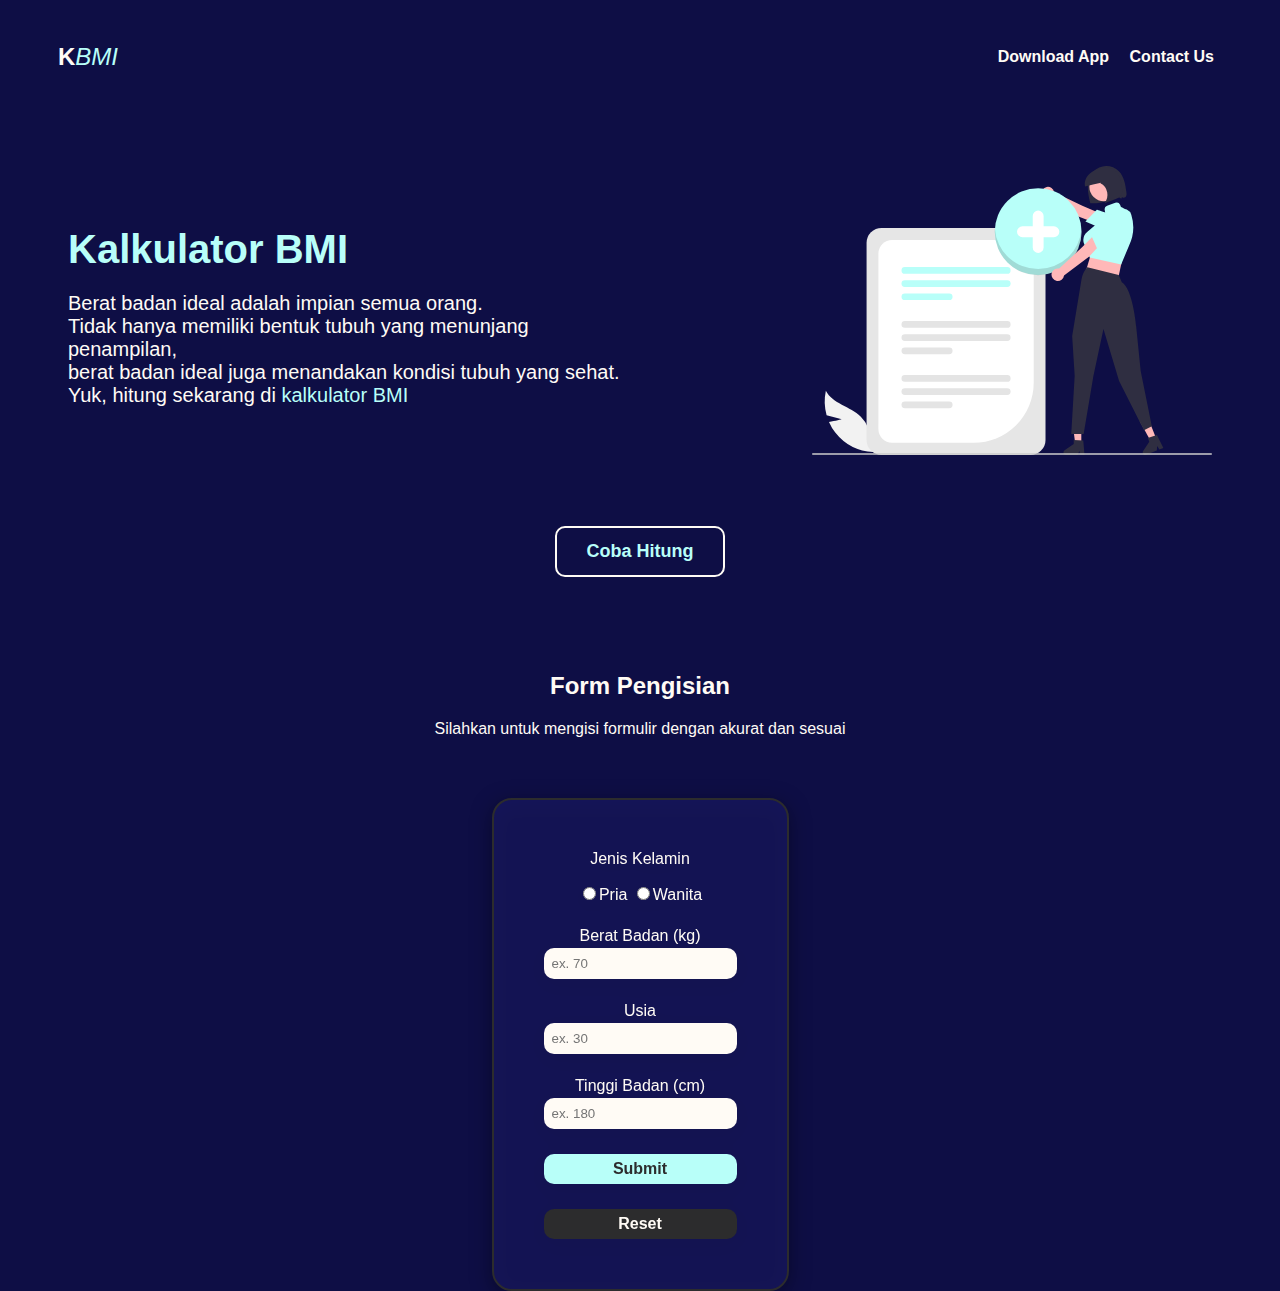
<file: index.html>
<!DOCTYPE html>
<html lang="en">
<head>
    <meta charset="UTF-8">
    <meta name="viewport" content="width=device-width, initial-scale=1.0">
    <title>Kalkulator | BMI</title>
    <link rel="stylesheet" href="css/style.css">
</head>
<body>
   
    <header>
        <h2 class="logo">K<span class="bmi-color">BMI</span></h2>
            <nav class="navbar">
                    <a href="#">Download App</a>
                    <a href="#">Contact Us</a>
            </nav>
        </section>
    </header>

    <main class="container">
        <section class="description">
            <div class="title-desc">
                <h2>Kalkulator BMI</h2>
                <p>Berat badan ideal adalah impian semua orang.<br> Tidak hanya memiliki bentuk tubuh yang menunjang penampilan, <br> berat badan ideal juga  menandakan kondisi tubuh yang sehat. <br> Yuk, hitung sekarang di <span class="p-color">kalkulator BMI</span></p>
            </div>
            <div class="title-img">
                <img src="/img/add-book-ilustration.svg" width="70%" alt="">
            </div>    
            <div class="a-try">
                <a href="#try">Coba Hitung</a>
            </div>        
        </section>

        <div class="try-title">
            <h2>Form Pengisian</h2>
            <p>Silahkan untuk mengisi formulir dengan akurat dan sesuai</p>
        </div>
        
        <section id="try">
            <div class="form-content">
                <form action="" id="Addform" onsubmit="return validateForm()">
                    <div class="form-element">
                        <p>Jenis Kelamin</p>
                            <label for="jkp">  
                                <input type="radio" id="jkp" name="jk">Pria  
                            </label> 
                            <label for="jkw">    
                                <input type="radio" id="jkw" name="jk">Wanita
                            </label>      
                    </div>                
                    <div class="form-element">                                                                                                                                                              
                        <label for="bb">Berat Badan (kg)</label>  
                        <input type="number" id="bb" placeholder="ex. 70">         
                    </div>                         
                    <div class="form-element">                                                                                                                                                   
                        <label for="usia">Usia</label>   
                        <input type="number" id="usia" placeholder="ex. 30">  
                    </div>                           
                    <div class="form-element">                                                                                                                                                            
                        <label for="tb">Tinggi Badan (cm)</label>   
                        <input type="number" id="tb" placeholder="ex. 180">       
                    </div>
                    <div class="form-element">
                        <button class="form-btn" id="submit" type="button"><a href="#result">Submit</a></button>
                    </div>
                    <div class="form-element">
                        <button class="form-btn" id="submit" type="button"><a href="index.html">Reset</a></button>
                    </div>                                                                                                                                                                      
                </form>
            </div>
        </section>

        <div></div>
        <div></div>
        <div></div>
        <div></div>
        <div></div>
        <div></div>
        <section id="result">
              
            <div id="result-container">
            </div>
            
        </section>
    </main>

    <script src="js/script.js"></script>
</body>
</html>
</file>
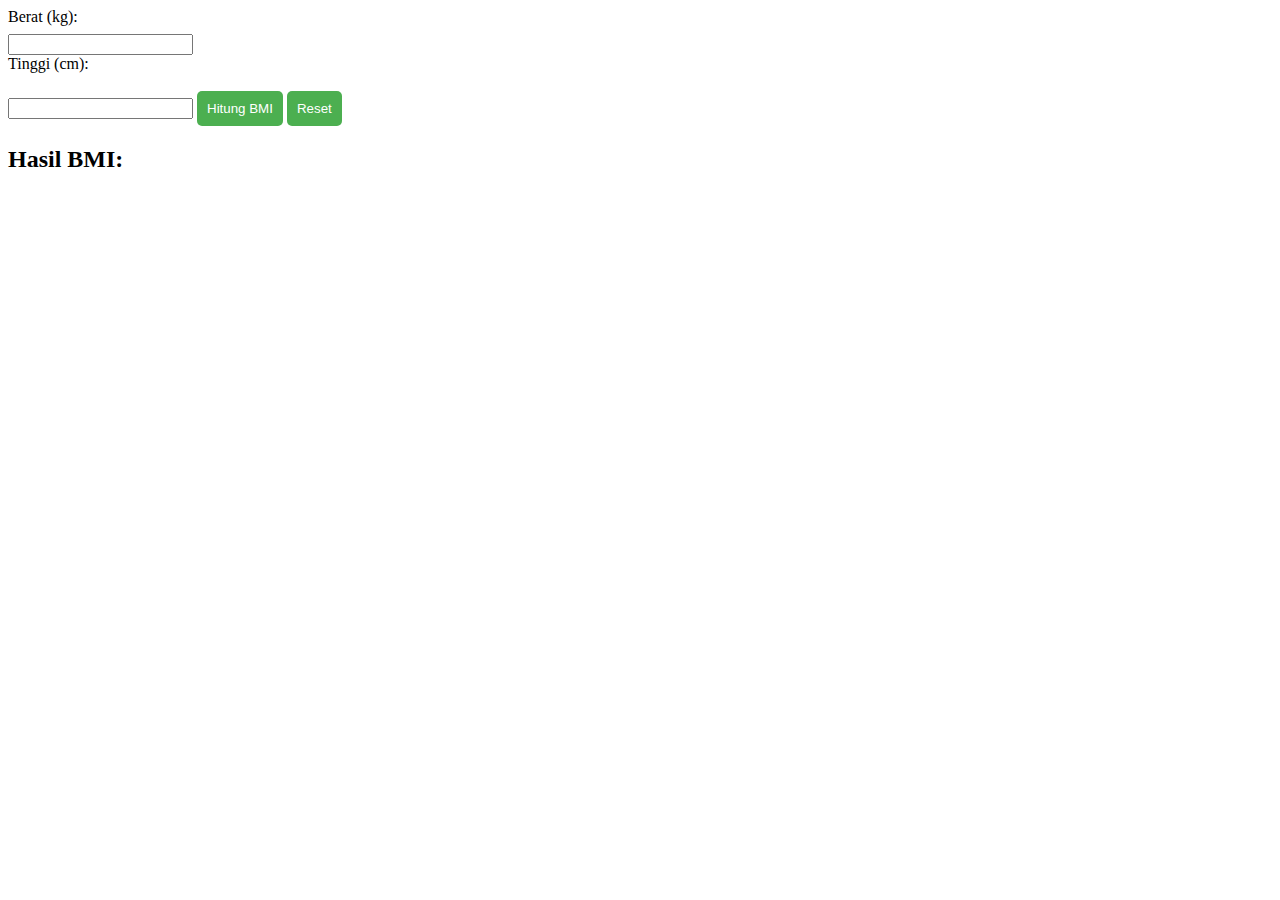
<file: coba.html>
<!DOCTYPE html>
<html lang="en">
<head>
    <meta charset="UTF-8">
    <meta name="viewport" content="width=device-width, initial-scale=1.0">
    <title>Kalkulator BMI</title>
    <style>
        label {
            display: block;
            margin-bottom: 8px;
        }

        button {
            padding: 10px;
            background-color: #4CAF50;
            color: white;
            border: none;
            border-radius: 5px;
            cursor: pointer;
            margin-top: 10px;
        }
    </style>
</head>
<body>

    <form id="bmiForm">
        <label for="weight">Berat (kg):</label>
        <input type="number" id="weight" name="weight" required>

        <label for="height">Tinggi (cm):</label>
        <input type="number" id="height" name="height" required>

        <button type="button" onclick="calculateBMI()">Hitung BMI</button>
        <button type="button" onclick="resetForm()">Reset</button>

        <h2>Hasil BMI:</h2>
        <p id="result"></p>
    </form>

    <script>
        function calculateBMI() {
            var weight = document.getElementById("weight").value;
            var height = document.getElementById("height").value;

            var xhr = new XMLHttpRequest();
            xhr.open("POST", "/calculate-bmi", true);
            xhr.setRequestHeader("Content-Type", "application/json");

            xhr.onreadystatechange = function () {
                if (xhr.readyState == 4 && xhr.status == 200) {
                    var response = JSON.parse(xhr.responseText);
                    displayResult(response.bmi);
                }
            };

            var data = JSON.stringify({ weight: weight, height: height });
            xhr.send(data);
        }

        function resetForm() {
            document.getElementById("bmiForm").reset();
            document.getElementById("result").innerHTML = "";
        }

        function displayResult(bmi) {
            var resultElement = document.getElementById("result");
            resultElement.innerHTML = "BMI: " + bmi.toFixed(2);
        }
    </script>

</body>
</html>
</file>
<file: css/style.css>
html {
	scroll-behavior: smooth;
}

body{
	background: rgb(14, 14, 69);
    font-family: 'Gill Sans', 'Gill Sans MT', Calibri, 'Trebuchet MS', sans-serif;
}

header {
    display: flex;
    justify-content: space-between;
    align-items: center;
    color: #FFFBF5;
    padding: 15px 50px;   
}

.navbar a {
    text-decoration: none;
    font-size: 16px;
    padding: 8px;
    border-radius: 25px;
    color: #FFFBF5;
    transition: background-color 0.3s ease-in;
    font-weight: bold;
 }

.bmi-color {
    font-style: italic;
    font-weight:lighter;
    color: #b8fff9;
}

.navbar a:hover {
    background-color: #FFFBF5;
    color: rgb(0, 12, 34);
    box-shadow: 9px 10px #00000048;
}

.description {
    display: grid;
    grid-template-columns: 50% 50%;
    align-items: center;
    color: #FFFBF5;
    margin: 0;
    padding: 60px;
}

.title-desc h2 {
    font-weight: 800;
    color: #b8fff9;
    font-size: 40px;
    margin-bottom: 10px;
}

.title-desc p {
    font-size: 20px;
}

.p-color {
    color: #b8fff9;
}

.title-img {
    display: grid;
    justify-items: end;
}

.a-try {
    display: grid;
    grid-column: 1 / span 2;
    margin: 15px;
    justify-items: center;
}

.a-try a {
    margin-top: 5%;
    padding: 13px 8px;
    width: 150px;
    border-radius: 10px;
    border: 2px solid #FFFBF5;
    background-color: rgb(14, 14, 69);
    font-size: large;
    transition: all 0.2s linear;
    color: #b8fff9;
    font-weight: 900;
    text-decoration: none;
    text-align: center;
}

.a-try a:hover {
	color: #2c2c2d;
	background-color: #85f4ff;
	filter: drop-shadow(0 5px 10px rgba(255, 255, 255, 0.5));
	-webkit-filter: drop-shadow(0 5px 10px rgba(255, 255, 255, 0.5));
}

.try-title {
    color: #FFFBF5;
    text-align: center;
}

#try {
    display: flex;
    flex-direction: column;
    justify-content: space-around;
    align-items: center;
    color: #FFFBF5;
    margin: 40px;
    padding: 20px;
    height: 420px;
}

.form-content {
    margin: 0 10px;
    padding: 30px;
    border-radius: 20px;
    border: 2px solid #2c2c2d;
    background-color: rgba(24, 24, 100, 0.691);
    filter: drop-shadow(0 5px 10px rgba(33, 33, 165, 0.691));
	-webkit-filter: drop-shadow(0 5px 10px rgba(0, 0, 0, 0.5));
}

.form-element {
    margin  : 20px; 
    font-size: 1rem;
}

.form-content .form-element:nth-child(1) {
    text-align: center;
}

.form-content .form-element:nth-child(2),
.form-content .form-element:nth-child(3),
.form-content .form-element:nth-child(4) {
	display: flex;
    flex-direction: column;
}

.form-content .form-element:nth-child(2) input,
.form-content .form-element:nth-child(3) input,
.form-content .form-element:nth-child(4) input {
    padding: 8px;
    border-radius: 10px;
    border: none;
	background-color:#FFFBF5;
}

label {
    margin: 3px auto;
}

.form-content .form-element button  {
    background-color: #b8fff9;
	border: 0;
    margin-top: 5px;
	outline: 0;
	width: 100%;
	padding: 6px;
	cursor: pointer;
	font-size: 1rem;
	font-weight: 400;
	border-radius: 10px;
	font-family: 'Poppins', sans-serif;
	font-weight: 600;
}

.form-content .form-element:nth-child(6) button {
    background-color:#2c2c2d;
}

.form-content .form-element:nth-child(6) a {
    background-color: #2c2c2d;
    color: #FFFBF5;
}

.form-content .form-element a {
        text-decoration: none;
	    color: #2c2c2d;
}
</file>
